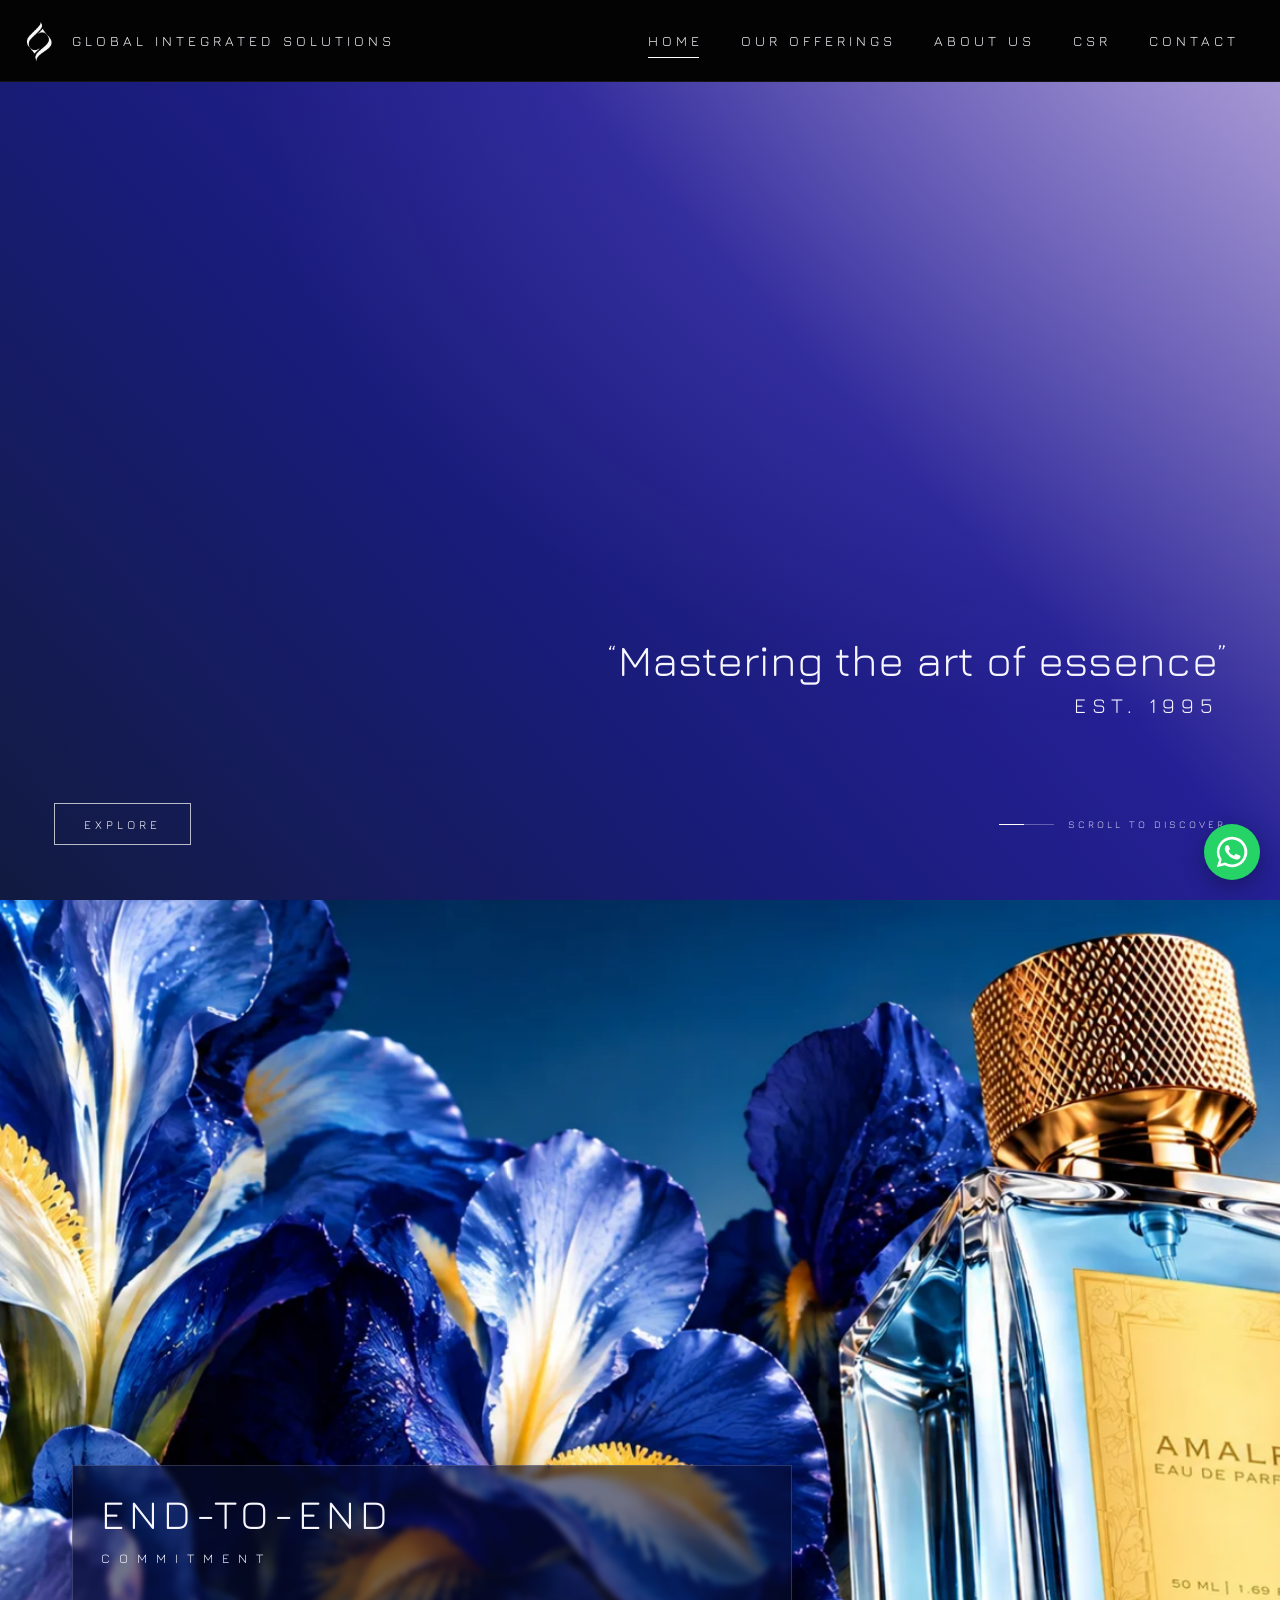
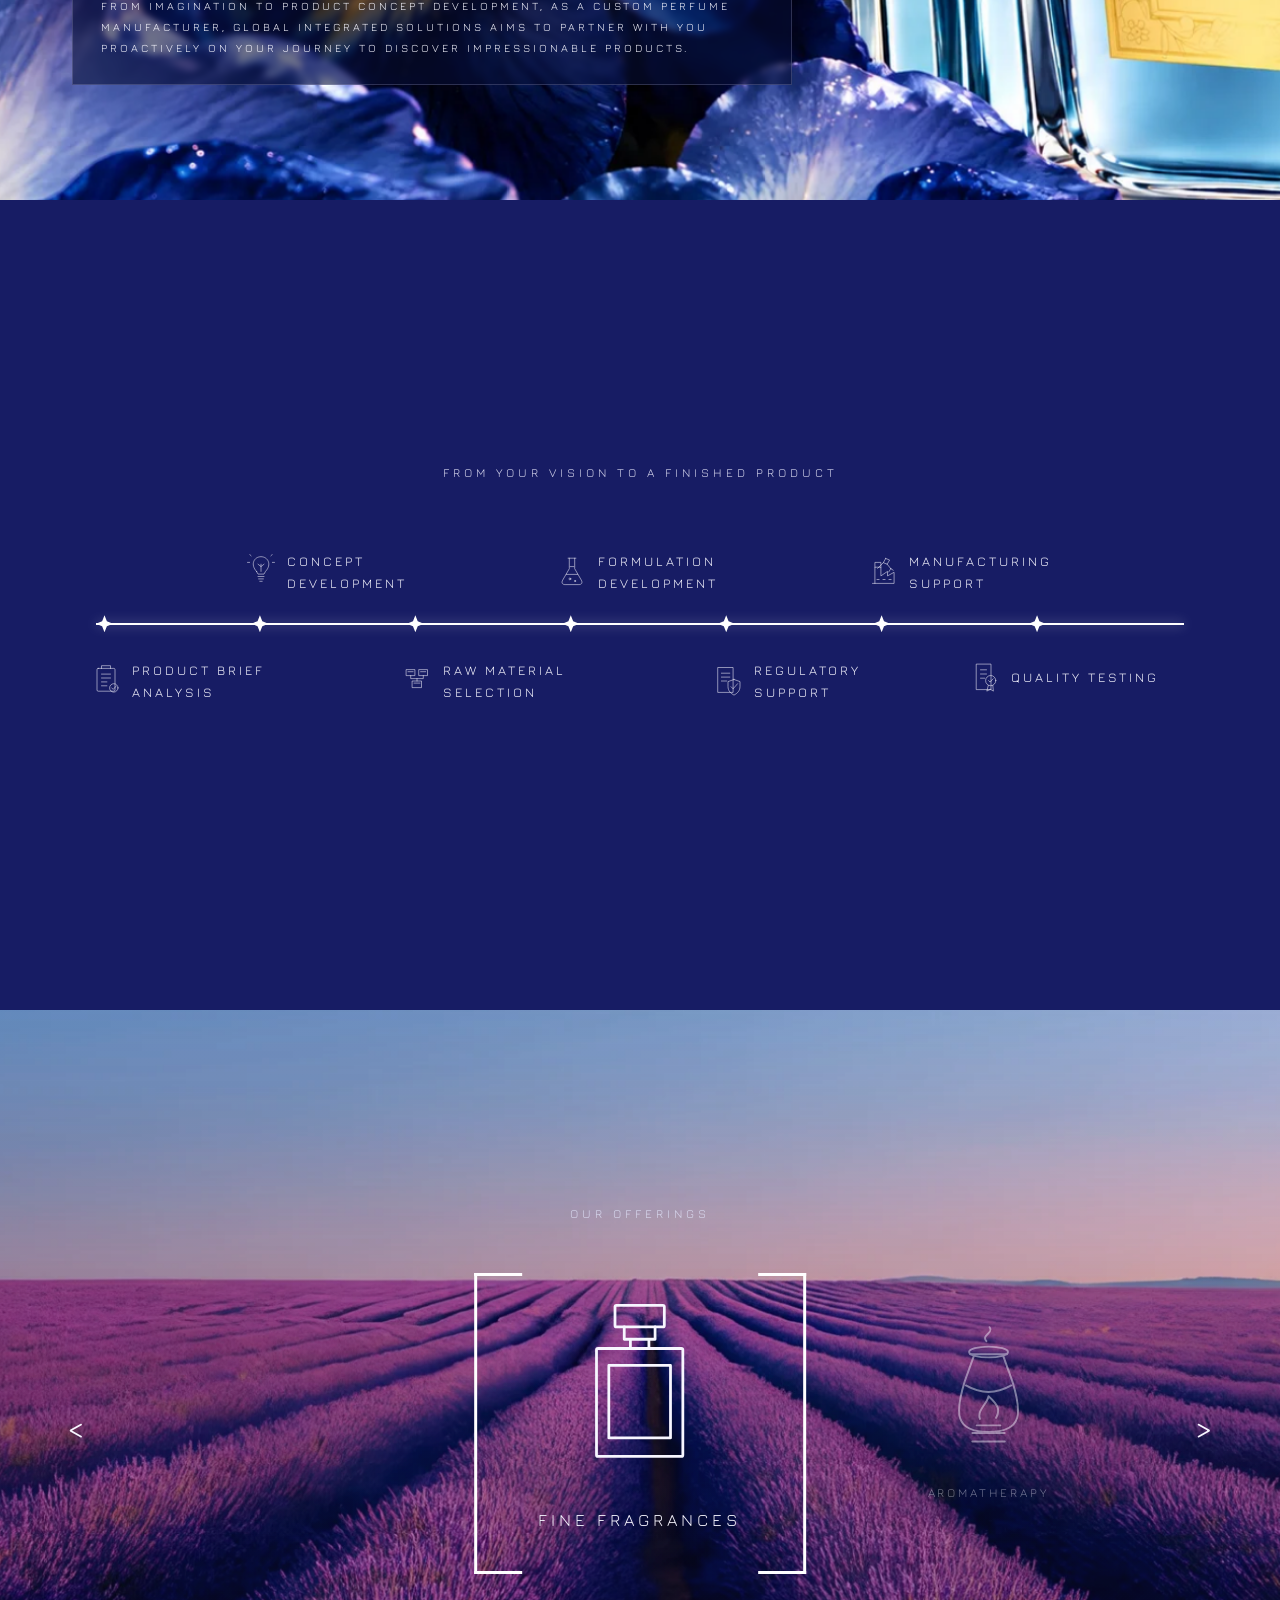
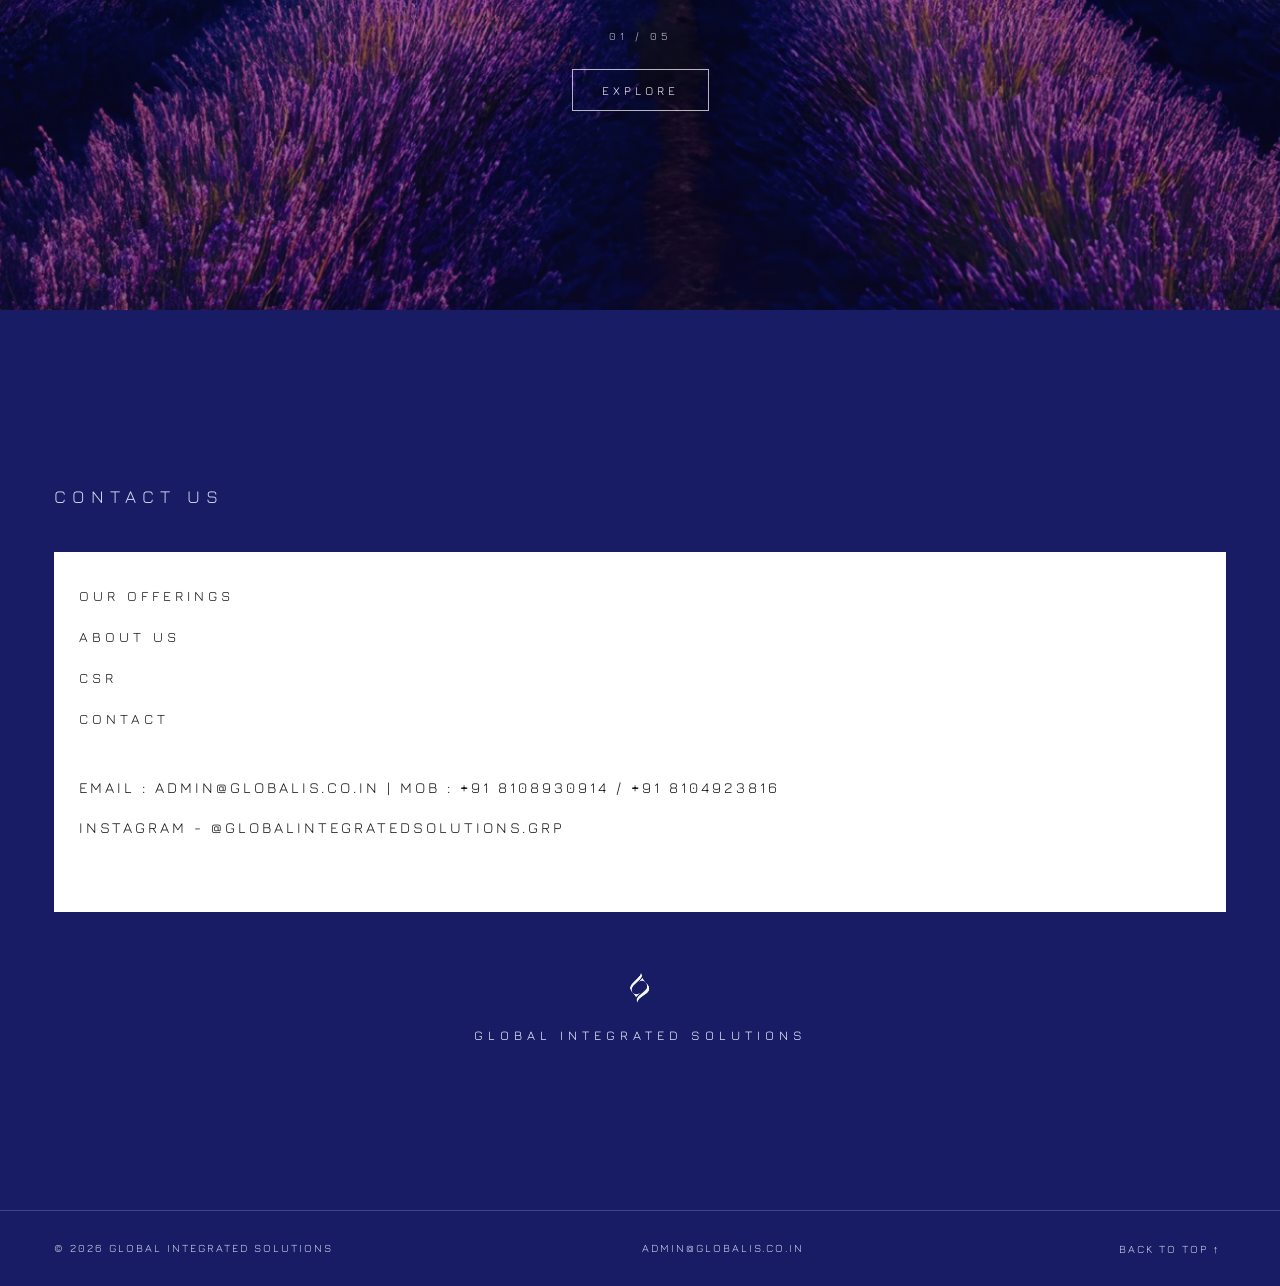
<file: index.html>
<!doctype html><html lang="en"><head><meta charset="utf-8"><meta name="viewport" content="width=device-width,initial-scale=1"><meta name="theme-color" content="#171c64"><title>Essence in Form | Global Integrated Solutions</title><meta name="description" content="Established in 1995. Fine fragrance compounds and end-to-end contract manufacturing for perfumes, deodorants, aerosols and home fragrance."><link rel="icon" type="image/svg+xml" href="/assets/logo.svg"><link rel="stylesheet" href="/style.css"><script src="/app.js" defer></script><style>.whatsapp-float{position:fixed;right:max(20px,env(safe-area-inset-right));bottom:calc(20px + env(safe-area-inset-bottom));z-index:90;display:grid;place-items:center;width:56px;height:56px;border-radius:50%;background:#25d366;color:#fff;box-shadow:0 6px 22px rgba(0,0,0,.3);transition:transform .2s,background .2s}.whatsapp-float svg{width:32px;height:32px;fill:currentColor}.whatsapp-float:hover{background:#1fba59;transform:translateY(-3px)}.whatsapp-float:focus-visible{outline:3px solid #fff;outline-offset:4px}@media(max-width:850px){.whatsapp-float{right:max(16px,env(safe-area-inset-right));bottom:calc(16px + env(safe-area-inset-bottom));width:52px;height:52px}}@media(prefers-reduced-motion:reduce){.whatsapp-float{transition:none}}</style></head><body><a class="skip-link" href="#main">Skip to content</a><div class="ambient" aria-hidden="true"></div><header class="site-header"><a class="brand" href="/" aria-label="Global Integrated Solutions — Home"><img src="/assets/logo.svg" alt="Global Integrated Solutions logo" width="39" height="58"><span>GLOBAL INTEGRATED SOLUTIONS</span></a><button class="menu-button" aria-label="Open navigation" aria-expanded="false" aria-controls="site-nav"><span></span><span></span></button><nav class="desktop-nav" id="site-nav" aria-label="Main navigation"><a href="/" aria-current="page">HOME</a><a href="/offerings/">OUR OFFERINGS</a><a href="/about-us/">ABOUT US</a><a href="/csr/">CSR</a><a href="/contact/">CONTACT</a></nav></header><main id="main"><section class="full-section hero"><div class="hero-copy"><h1><q>Mastering the art of essence</q></h1><p class="est">EST. 1995</p></div><div class="hero-bottom"><a class="outline-button" href="#commitment" >Explore</a><a class="scroll-hint" href="#commitment"><span class="scroll-line" aria-hidden="true"></span>SCROLL TO DISCOVER</a></div></section><section class="full-section commitment" id="commitment"><img class="scene-image" src="/assets/commitment.svg" alt="Blue iris flowers surrounding a perfume bottle" loading="lazy"><div class="commitment-copy reveal"><h2>END-TO-END<span>COMMITMENT</span></h2><p class="word-reveal">From imagination to product concept development, as a custom perfume manufacturer, Global Integrated Solutions aims to partner with you proactively on your journey to discover impressionable products.</p></div></section><section class="full-section process" aria-label="Our development process"><p class="eyebrow reveal">From your vision to a finished product</p><div class="process-track"><div class="process-progress" aria-hidden="true"></div><div class="process-step" style="--i:0"><div class="step-label"><svg viewBox="0 0 100 120" aria-hidden="true" fill="none" stroke="currentColor" stroke-width="1.8" stroke-linecap="round" stroke-linejoin="round"><rect x="20" y="18" width="60" height="76" rx="4"/><path d="M35 18v-9h30v9M35 37h30M35 50h30M35 63h18M35 76h18"/><circle cx="76" cy="83" r="14"/><path d="m69 83 5 5 9-10"/></svg><span>Product brief analysis</span></div></div><div class="process-step" style="--i:1"><div class="step-label"><svg viewBox="0 0 100 120" aria-hidden="true" fill="none" stroke="currentColor" stroke-width="1.8" stroke-linecap="round" stroke-linejoin="round"><path d="M35 58C13 35 27 9 50 9s37 26 15 49l-5 9H40l-5-9ZM40 75h20M42 83h16M46 91h8M50 58V34M40 34l10 8 10-8M12 28h-7M88 28h7M17 6l-5-5M83 6l5-5"/></svg><span>Concept development</span></div></div><div class="process-step" style="--i:2"><div class="step-label"><svg viewBox="0 0 100 120" aria-hidden="true" fill="none" stroke="currentColor" stroke-width="1.8" stroke-linecap="round" stroke-linejoin="round"><path d="M15 22h28v20H15zM57 22h28v20H57zM35 60h30v22H35zM29 42v10h42V42M50 52v8M20 29h17M62 29h17M40 67h20"/></svg><span>Raw material selection</span></div></div><div class="process-step" style="--i:3"><div class="step-label"><svg viewBox="0 0 100 120" aria-hidden="true" fill="none" stroke="currentColor" stroke-width="1.8" stroke-linecap="round" stroke-linejoin="round"><path d="M37 14h26M41 14v35l-22 38c-5 9-1 15 8 15h46c9 0 13-6 8-15L59 49V14M31 68h38M44 42h12"/><circle cx="43" cy="83" r="3"/><circle cx="60" cy="90" r="2"/></svg><span>Formulation development</span></div></div><div class="process-step" style="--i:4"><div class="step-label"><svg viewBox="0 0 100 120" aria-hidden="true" fill="none" stroke="currentColor" stroke-width="1.8" stroke-linecap="round" stroke-linejoin="round"><path d="M17 15h50v83H17zM28 34h28M28 47h28M28 60h18"/><path d="M70 55l20 7v16c0 15-9 23-20 29-11-6-20-14-20-29V62l20-7Z"/><path d="m60 79 7 7 15-17"/></svg><span>Regulatory support</span></div></div><div class="process-step" style="--i:5"><div class="step-label"><svg viewBox="0 0 100 120" aria-hidden="true" fill="none" stroke="currentColor" stroke-width="1.8" stroke-linecap="round" stroke-linejoin="round"><path d="M15 98h72V61L65 73V58L43 73V44H23v54M23 44V28h20v16M30 85h7M50 85h7M70 85h7M59 15l13 5-8 14-13-5 8-14ZM51 29 32 48M64 34l12 15M76 49l-7 11M76 49l8 5"/></svg><span>Manufacturing support</span></div></div><div class="process-step" style="--i:6"><div class="step-label"><svg viewBox="0 0 100 120" aria-hidden="true" fill="none" stroke="currentColor" stroke-width="1.8" stroke-linecap="round" stroke-linejoin="round"><path d="M22 17h48v85H22zM35 36h20M35 50h20M35 64h14"/><circle cx="69" cy="72" r="17"/><path d="m62 72 5 5 10-11M61 88l-5 19 12-6 10 6-2-19"/></svg><span>Quality testing</span></div></div></div></section><section class="full-section home-offerings" id="offerings"><img class="scene-image" src="/assets/lavender.svg" alt="Lavender fields beneath a soft evening sky" loading="lazy"><p class="eyebrow reveal">Our offerings</p><div class="offering-carousel reveal" role="region" aria-roledescription="carousel" aria-label="Fragrance applications"><button class="carousel-arrow" data-direction="prev" aria-label="Previous offering" type="button">&lt;</button><div class="carousel-window"><div class="carousel-track"><div class="category-card" data-category="fine-fragrances" data-name="Fine Fragrances" role="group" aria-label="Fine Fragrances"><div class="category-icon"><svg viewBox="0 0 100 120" aria-hidden="true" fill="none" stroke="currentColor" stroke-width="1.8" stroke-linecap="round" stroke-linejoin="round"><rect x="34" y="8" width="32" height="14" rx="1"/><path d="M40 22v8h20v-8M44 30v6h12v-6"/><rect x="22" y="36" width="56" height="70" rx="1"/><path d="M30 47h40v47H30z"/></svg></div><h3>Fine Fragrances</h3></div><div class="category-card" data-category="aromatherapy" data-name="Aromatherapy" role="group" aria-label="Aromatherapy"><div class="category-icon"><svg viewBox="0 0 100 120" aria-hidden="true" fill="none" stroke="currentColor" stroke-width="1.8" stroke-linecap="round" stroke-linejoin="round"><path d="M33 19h34M37 19l-9 25c-9 29-10 47 22 47s31-18 22-47l-9-25M29 48c14 8 28 8 42 0M35 92h30M35 100h30"/><ellipse cx="50" cy="17" rx="18" ry="5"/><path d="M42 79c-3-8 7-14 8-21 9 8 11 13 7 20M39 85h22M48 7c-5-6 7-7 3-13"/></svg></div><h3>Aromatherapy</h3></div><div class="category-card" data-category="air-care" data-name="Air Care" role="group" aria-label="Air Care"><div class="category-icon"><svg viewBox="0 0 100 120" aria-hidden="true" fill="none" stroke="currentColor" stroke-width="1.8" stroke-linecap="round" stroke-linejoin="round"><rect x="39" y="39" width="36" height="69" rx="3"/><path d="M43 39v-9h24v9M50 30v-10h18v10M68 23h9v6h-9M47 55h20v33H47zM19 17h22M13 25h28M20 33h21M29 14v6M26 22v6M28 30v6"/></svg></div><h3>Air Care</h3></div><div class="category-card" data-category="incense" data-name="Incense" role="group" aria-label="Incense"><div class="category-icon"><svg viewBox="0 0 100 120" aria-hidden="true" fill="none" stroke="currentColor" stroke-width="1.8" stroke-linecap="round" stroke-linejoin="round"><path d="M24 77h52c0 19-10 28-26 28S24 96 24 77ZM24 83h52M35 104l-4 7M65 104l4 7M34 76V35M43 76V25M52 76V32M61 76V20M68 76V30M34 27c-5-8 5-10 0-19M43 17c-5-8 5-10 0-18M61 12c-5-8 5-10 0-18"/></svg></div><h3>Incense</h3></div><div class="category-card" data-category="home-personal-care" data-name="Home &amp; Personal Care" role="group" aria-label="Home & Personal Care"><div class="category-icon"><svg viewBox="0 0 100 120" aria-hidden="true" fill="none" stroke="currentColor" stroke-width="1.8" stroke-linecap="round" stroke-linejoin="round"><path d="M17 34h30l-3 72H21l-4-72ZM20 44h25M24 85h18M57 42h21v12M64 42v-9h20v6M62 54h19v53H57V62a8 8 0 0 1 5-8ZM57 70h24M86 78h9v29H83V84a6 6 0 0 1 3-6ZM86 78v-8h8v8"/></svg></div><h3>Home & Personal Care</h3></div></div></div><button class="carousel-arrow" data-direction="next" aria-label="Next offering" type="button">&gt;</button></div><p class="carousel-pagination" aria-live="polite">01 / 05</p><a class="outline-button" href="/offerings/?category=fine-fragrances" id="category-explore">Explore</a></section><section class="full-section footer-section" id="contact"><h2 class="eyebrow reveal">Contact us</h2><div class="footer-card reveal"><nav aria-label="Footer navigation"><a href="/offerings/">Our Offerings</a><a href="/about-us/">About Us</a><a href="/csr/">CSR</a><a href="/contact/">Contact</a></nav><div class="contact-strip"><p><a class="contact-link" href="mailto:admin@globalis.co.in">Email : admin@globalis.co.in</a><span class="separator"> | </span><a class="contact-link" href="tel:+918108930914">Mob : +91 8108930914</a><span class="separator"> / </span><a class="contact-link" href="tel:+918104923816">+91 8104923816</a></p><p><a href="https://www.instagram.com/globalintegratedsolutions.grp/" target="_blank" rel="noopener noreferrer">Instagram - @globalintegratedsolutions.grp</a></p></div></div><img class="footer-mark reveal" src="/assets/logo.svg" alt="" loading="lazy"><p class="footer-brand reveal">Global Integrated Solutions</p></section></main><footer class="footer-bottom"><span>&copy; 2026 GLOBAL INTEGRATED SOLUTIONS</span><a href="mailto:admin@globalis.co.in">ADMIN@GLOBALIS.CO.IN</a><button class="back-top" type="button">BACK TO TOP &uarr;</button></footer><a class="whatsapp-float" href="https://wa.me/918108930914" target="_blank" rel="noopener noreferrer" aria-label="Chat with Global Integrated Solutions on WhatsApp" title="Chat on WhatsApp"><svg viewBox="0 0 32 32" aria-hidden="true"><path d="M16 .8A15.1 15.1 0 0 0 3.1 23.7L.8 31.2l7.8-2A15.2 15.2 0 1 0 16 .8Zm0 27.7a12.5 12.5 0 0 1-6.4-1.7l-.5-.3-4.6 1.2 1.2-4.4-.3-.5A12.5 12.5 0 1 1 16 28.5Zm6.9-9.4c-.4-.2-2.2-1.1-2.6-1.2-.3-.1-.6-.2-.8.2l-1.2 1.4c-.2.3-.4.3-.8.1-1.1-.5-2.1-1.1-2.9-1.8-.8-.8-1.4-1.6-1.8-2.6-.2-.3 0-.5.1-.7l.6-.7.4-.6c.1-.2 0-.4 0-.6l-1.2-2.8c-.3-.7-.6-.6-.8-.6h-.7c-.3 0-.7.1-1 .4-.9.9-1.4 2-1.4 3.2 0 1.9 1.4 3.7 1.6 4 .2.3 2.7 4.1 6.5 5.7.9.4 1.6.6 2.2.8 1 .3 1.9.2 2.6.2.8-.2 2.2-1 2.5-1.8.3-.9.3-1.6.2-1.8-.1-.2-.4-.3-.7-.5Z"/></svg></a></body></html>
</file>
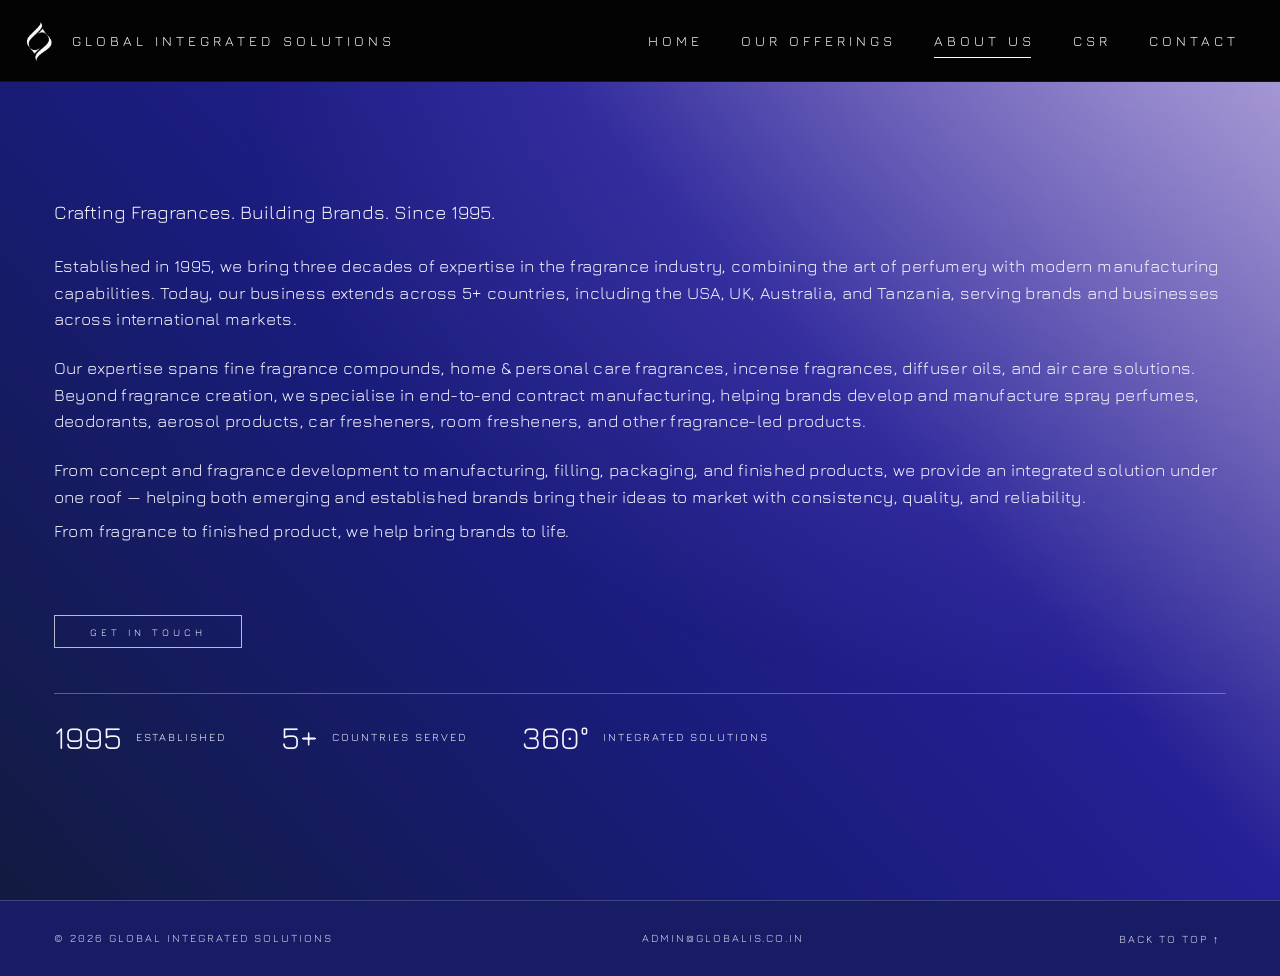
<file: about-us/index.html>
<!doctype html><html lang="en"><head><meta charset="utf-8"><meta name="viewport" content="width=device-width,initial-scale=1"><meta name="theme-color" content="#171c64"><title>About Us | Global Integrated Solutions</title><meta name="description" content="Crafting fragrances and building brands since 1995. Discover our integrated fragrance development and contract manufacturing capabilities."><link rel="icon" type="image/svg+xml" href="/assets/logo.svg"><link rel="stylesheet" href="/style.css"><script src="/app.js" defer></script></head><body><a class="skip-link" href="#main">Skip to content</a><div class="ambient" aria-hidden="true"></div><header class="site-header"><a class="brand" href="/" aria-label="Global Integrated Solutions — Home"><img src="/assets/logo.svg" alt="Global Integrated Solutions logo" width="39" height="58"><span>GLOBAL INTEGRATED SOLUTIONS</span></a><button class="menu-button" aria-label="Open navigation" aria-expanded="false" aria-controls="site-nav"><span></span><span></span></button><nav class="desktop-nav" id="site-nav" aria-label="Main navigation"><a href="/">HOME</a><a href="/offerings/">OUR OFFERINGS</a><a href="/about-us/" aria-current="page">ABOUT US</a><a href="/csr/">CSR</a><a href="/contact/">CONTACT</a></nav></header><main id="main"><section class="editorial-page"><div class="reveal"><h1>Crafting Fragrances. Building Brands. Since 1995.</h1><p>Established in 1995, we bring three decades of expertise in the fragrance industry, combining the art of perfumery with modern manufacturing capabilities. Today, our business extends across 5+ countries, including the USA, UK, Australia, and Tanzania, serving brands and businesses across international markets.</p><p>Our expertise spans fine fragrance compounds, home &amp; personal care fragrances, incense fragrances, diffuser oils, and air care solutions. Beyond fragrance creation, we specialise in end-to-end contract manufacturing, helping brands develop and manufacture spray perfumes, deodorants, aerosol products, car fresheners, room fresheners, and other fragrance-led products.</p><p>From concept and fragrance development to manufacturing, filling, packaging, and finished products, we provide an integrated solution under one roof &mdash; helping both emerging and established brands bring their ideas to market with consistency, quality, and reliability.</p><p class="closing-line">From fragrance to finished product, we help bring brands to life.</p><a class="outline-button" href="/contact/" >Get in touch</a></div><div class="about-stat-row reveal"><div><strong>1995</strong><span>Established</span></div><div><strong>5+</strong><span>Countries served</span></div><div><strong>360&deg;</strong><span>Integrated solutions</span></div></div></section></main><footer class="footer-bottom"><span>&copy; 2026 GLOBAL INTEGRATED SOLUTIONS</span><a href="mailto:admin@globalis.co.in">ADMIN@GLOBALIS.CO.IN</a><button class="back-top" type="button">BACK TO TOP &uarr;</button></footer></body></html>
</file>
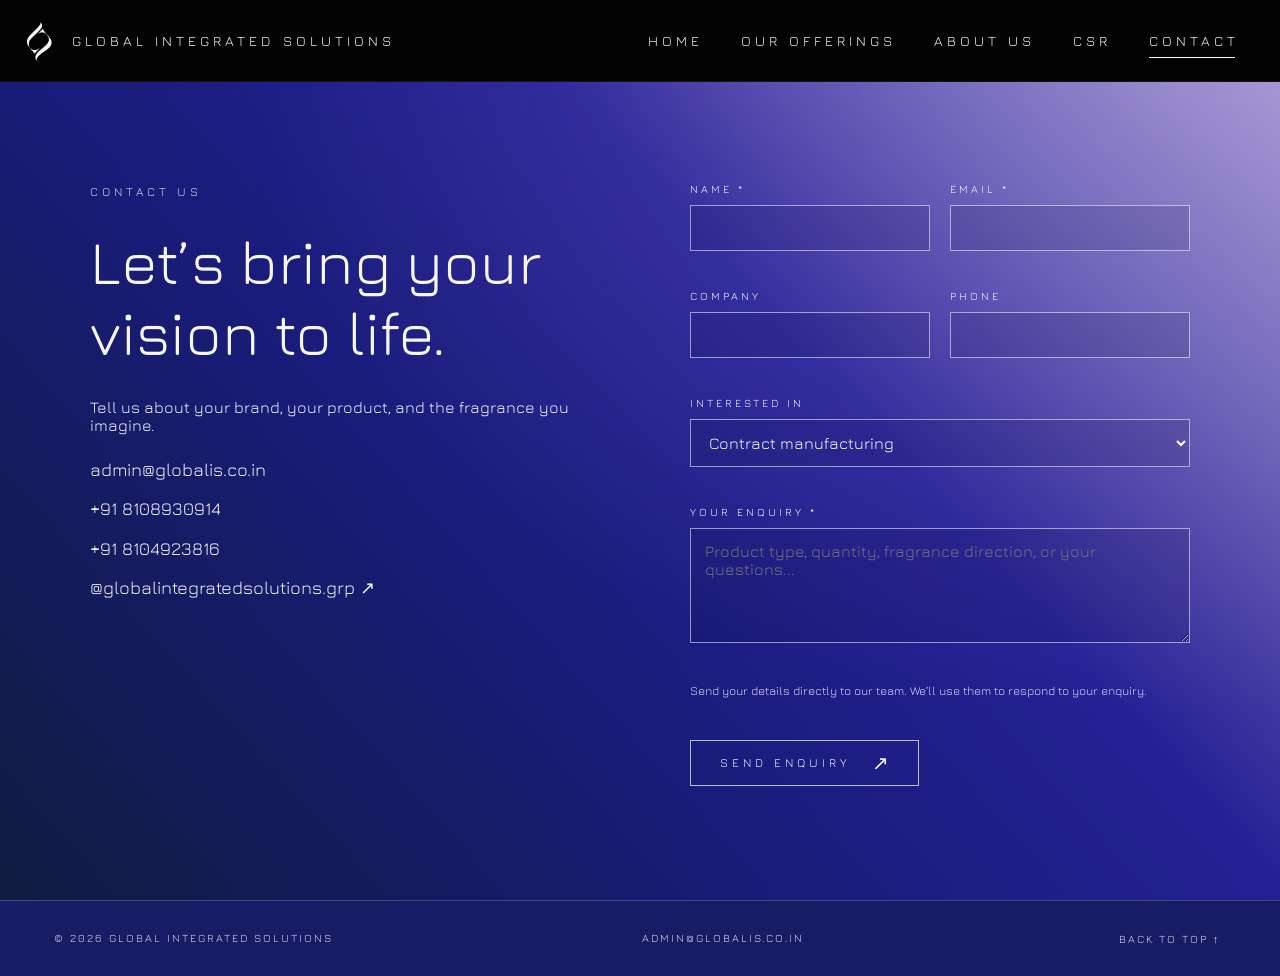
<file: contact/index.html>
<!doctype html><html lang="en"><head><meta charset="utf-8"><meta name="viewport" content="width=device-width,initial-scale=1"><meta name="theme-color" content="#171c64"><title>Contact | Global Integrated Solutions</title><meta name="description" content="Contact Global Integrated Solutions for fragrance development and contract manufacturing. Email admin@globalis.co.in or call +91 8108930914 / +91 8104923816."><link rel="icon" type="image/svg+xml" href="/assets/logo.svg"><link rel="stylesheet" href="/style.css"><script src="/app.js" defer></script></head><body><a class="skip-link" href="#main">Skip to content</a><div class="ambient" aria-hidden="true"></div><header class="site-header"><a class="brand" href="/" aria-label="Global Integrated Solutions — Home"><img src="/assets/logo.svg" alt="Global Integrated Solutions logo" width="39" height="58"><span>GLOBAL INTEGRATED SOLUTIONS</span></a><button class="menu-button" aria-label="Open navigation" aria-expanded="false" aria-controls="site-nav"><span></span><span></span></button><nav class="desktop-nav" id="site-nav" aria-label="Main navigation"><a href="/">HOME</a><a href="/offerings/">OUR OFFERINGS</a><a href="/about-us/">ABOUT US</a><a href="/csr/">CSR</a><a href="/contact/" aria-current="page">CONTACT</a></nav></header><main id="main"><section class="contact-page"><div class="reveal"><p class="eyebrow">Contact us</p><h1>Let&rsquo;s bring your<br>vision to life.</h1><p>Tell us about your brand, your product, and the fragrance you imagine.</p><div class="contact-details"><a href="mailto:admin@globalis.co.in">admin@globalis.co.in</a><a href="tel:+918108930914">+91 8108930914</a><a href="tel:+918104923816">+91 8104923816</a><a href="https://www.instagram.com/globalintegratedsolutions.grp/" target="_blank" rel="noopener noreferrer">@globalintegratedsolutions.grp &nearr;</a></div></div><form class="contact-form reveal" aria-label="Business enquiry" action="https://formsubmit.co/admin@globalis.co.in" method="POST"><input type="hidden" name="_subject" value="New website enquiry | Global Integrated Solutions"><input type="hidden" name="_template" value="table"><input type="hidden" name="_captcha" value="false"><input type="text" name="_honey" tabindex="-1" autocomplete="off" aria-hidden="true" style="display:none"><div class="field"><label for="name">Name *</label><input id="name" name="name" autocomplete="name" required maxlength="120"></div><div class="field"><label for="email">Email *</label><input id="email" name="email" type="email" autocomplete="email" required maxlength="180"></div><div class="field"><label for="company">Company</label><input id="company" name="company" autocomplete="organization" maxlength="160"></div><div class="field"><label for="phone">Phone</label><input id="phone" name="phone" type="tel" autocomplete="tel" maxlength="30"></div><div class="field full"><label for="service">Interested in</label><select id="service" name="service"><option value="Contract manufacturing">Contract manufacturing</option><option value="Fine Fragrances" data-category="fine-fragrances">Fine Fragrances</option><option value="Aromatherapy" data-category="aromatherapy">Aromatherapy</option><option value="Air Care" data-category="air-care">Air Care</option><option value="Incense" data-category="incense">Incense</option><option value="Home & Personal Care" data-category="home-personal-care">Home & Personal Care</option></select></div><div class="field full"><label for="message">Your enquiry *</label><textarea id="message" name="message" required maxlength="3500" placeholder="Product type, quantity, fragrance direction, or your questions..."></textarea></div><p class="form-note">Send your details directly to our team. We’ll use them to respond to your enquiry.</p><button class="outline-button" type="submit">Send enquiry <span class="arrow">&nearr;</span></button><p class="form-result" role="status"></p></form></section></main><footer class="footer-bottom"><span>&copy; 2026 GLOBAL INTEGRATED SOLUTIONS</span><a href="mailto:admin@globalis.co.in">ADMIN@GLOBALIS.CO.IN</a><button class="back-top" type="button">BACK TO TOP &uarr;</button></footer></body></html>
</file>
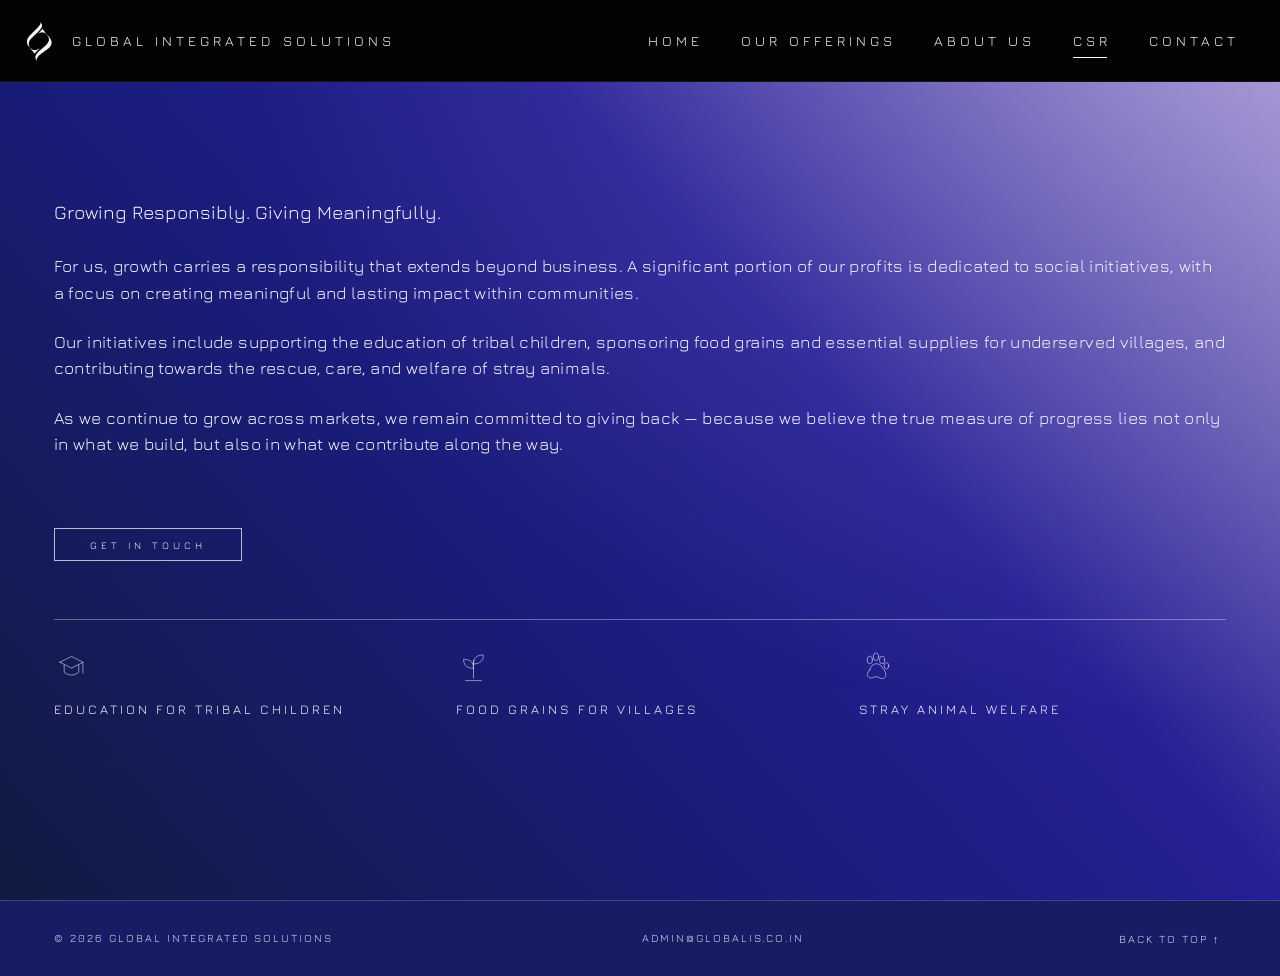
<file: csr/index.html>
<!doctype html><html lang="en"><head><meta charset="utf-8"><meta name="viewport" content="width=device-width,initial-scale=1"><meta name="theme-color" content="#171c64"><title>CSR | Global Integrated Solutions</title><meta name="description" content="Supporting tribal education, village food supplies and stray animal welfare through meaningful social initiatives."><link rel="icon" type="image/svg+xml" href="/assets/logo.svg"><link rel="stylesheet" href="/style.css"><script src="/app.js" defer></script></head><body><a class="skip-link" href="#main">Skip to content</a><div class="ambient" aria-hidden="true"></div><header class="site-header"><a class="brand" href="/" aria-label="Global Integrated Solutions — Home"><img src="/assets/logo.svg" alt="Global Integrated Solutions logo" width="39" height="58"><span>GLOBAL INTEGRATED SOLUTIONS</span></a><button class="menu-button" aria-label="Open navigation" aria-expanded="false" aria-controls="site-nav"><span></span><span></span></button><nav class="desktop-nav" id="site-nav" aria-label="Main navigation"><a href="/">HOME</a><a href="/offerings/">OUR OFFERINGS</a><a href="/about-us/">ABOUT US</a><a href="/csr/" aria-current="page">CSR</a><a href="/contact/">CONTACT</a></nav></header><main id="main"><section class="editorial-page"><div class="reveal"><h1>Growing Responsibly. Giving Meaningfully.</h1><p>For us, growth carries a responsibility that extends beyond business. A significant portion of our profits is dedicated to social initiatives, with a focus on creating meaningful and lasting impact within communities.</p><p>Our initiatives include supporting the education of tribal children, sponsoring food grains and essential supplies for underserved villages, and contributing towards the rescue, care, and welfare of stray animals.</p><p>As we continue to grow across markets, we remain committed to giving back &mdash; because we believe the true measure of progress lies not only in what we build, but also in what we contribute along the way.</p><a class="outline-button" href="/contact/" >Get in touch</a></div><div class="impact-grid"><div class="impact-item reveal" style="--delay:0.0s"><svg viewBox="0 0 100 120" aria-hidden="true" fill="none" stroke="currentColor" stroke-width="1.8" stroke-linecap="round" stroke-linejoin="round"><path d="m10 42 40-20 40 20-40 20-40-20ZM25 52v24c15 13 35 13 50 0V52M89 44v35"/></svg><h2>Education for tribal children</h2></div><div class="impact-item reveal" style="--delay:0.12s"><svg viewBox="0 0 100 120" aria-hidden="true" fill="none" stroke="currentColor" stroke-width="1.8" stroke-linecap="round" stroke-linejoin="round"><path d="M50 96V35M50 63c-25 0-34-14-34-31 22 0 34 9 34 31ZM50 48c25 0 34-14 34-31-22 0-34 9-34 31ZM23 105h54"/></svg><h2>Food grains for villages</h2></div><div class="impact-item reveal" style="--delay:0.24s"><svg viewBox="0 0 100 120" aria-hidden="true" fill="none" stroke="currentColor" stroke-width="1.8" stroke-linecap="round" stroke-linejoin="round"><ellipse cx="27" cy="34" rx="9" ry="13"/><ellipse cx="48" cy="23" rx="9" ry="13"/><ellipse cx="69" cy="34" rx="9" ry="13"/><ellipse cx="84" cy="54" rx="8" ry="11"/><path d="M27 68c5-24 32-30 45-5 20 23 6 43-13 32-15-9-22 4-33 0-12-5-8-17 1-27Z"/></svg><h2>Stray animal welfare</h2></div></div></section></main><footer class="footer-bottom"><span>&copy; 2026 GLOBAL INTEGRATED SOLUTIONS</span><a href="mailto:admin@globalis.co.in">ADMIN@GLOBALIS.CO.IN</a><button class="back-top" type="button">BACK TO TOP &uarr;</button></footer></body></html>
</file>
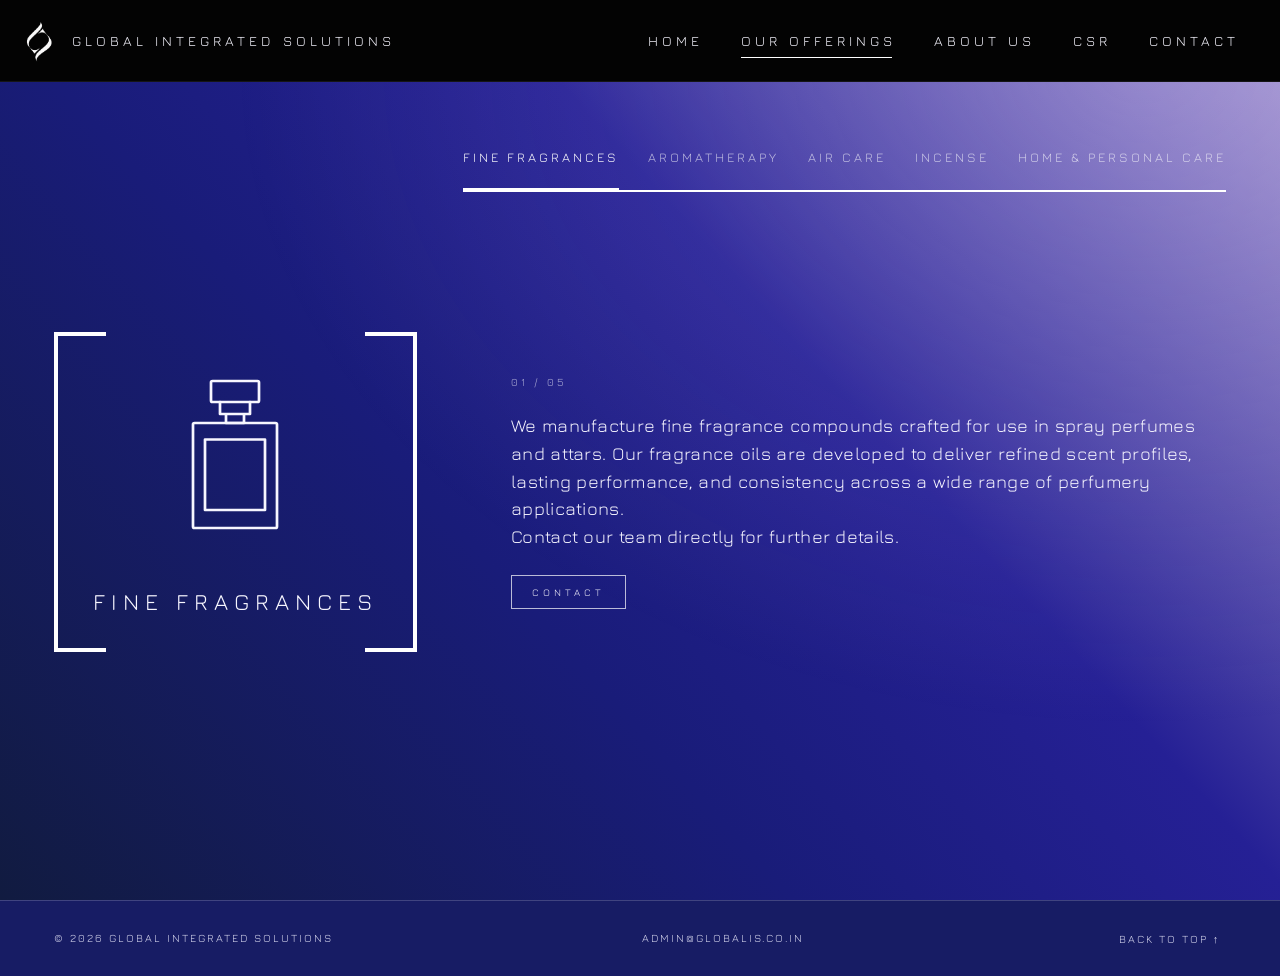
<file: offerings/index.html>
<!doctype html><html lang="en"><head><meta charset="utf-8"><meta name="viewport" content="width=device-width,initial-scale=1"><meta name="theme-color" content="#171c64"><title>Our Offerings | Global Integrated Solutions</title><meta name="description" content="Fragrance compounds for fine perfumery, aromatherapy, air care, incense, home and personal care."><link rel="icon" type="image/svg+xml" href="/assets/logo.svg"><link rel="stylesheet" href="/style.css"><script src="/app.js" defer></script></head><body><a class="skip-link" href="#main">Skip to content</a><div class="ambient" aria-hidden="true"></div><header class="site-header"><a class="brand" href="/" aria-label="Global Integrated Solutions — Home"><img src="/assets/logo.svg" alt="Global Integrated Solutions logo" width="39" height="58"><span>GLOBAL INTEGRATED SOLUTIONS</span></a><button class="menu-button" aria-label="Open navigation" aria-expanded="false" aria-controls="site-nav"><span></span><span></span></button><nav class="desktop-nav" id="site-nav" aria-label="Main navigation"><a href="/">HOME</a><a href="/offerings/" aria-current="page">OUR OFFERINGS</a><a href="/about-us/">ABOUT US</a><a href="/csr/">CSR</a><a href="/contact/">CONTACT</a></nav></header><main id="main"><section class="offerings-page"><div class="category-tabs" role="tablist" aria-label="Our offerings"><button class="category-tab" id="tab-fine-fragrances" role="tab" aria-controls="panel-fine-fragrances" aria-selected="true" tabindex="0" data-category="fine-fragrances">FINE FRAGRANCES</button><button class="category-tab" id="tab-aromatherapy" role="tab" aria-controls="panel-aromatherapy" aria-selected="false" tabindex="-1" data-category="aromatherapy">AROMATHERAPY</button><button class="category-tab" id="tab-air-care" role="tab" aria-controls="panel-air-care" aria-selected="false" tabindex="-1" data-category="air-care">AIR CARE</button><button class="category-tab" id="tab-incense" role="tab" aria-controls="panel-incense" aria-selected="false" tabindex="-1" data-category="incense">INCENSE</button><button class="category-tab" id="tab-home-personal-care" role="tab" aria-controls="panel-home-personal-care" aria-selected="false" tabindex="-1" data-category="home-personal-care">HOME & PERSONAL CARE</button></div><article class="offering-panel" id="panel-fine-fragrances" role="tabpanel" aria-labelledby="tab-fine-fragrances" tabindex="0"><div class="offering-visual bracket"><div class="category-icon"><svg viewBox="0 0 100 120" aria-hidden="true" fill="none" stroke="currentColor" stroke-width="1.8" stroke-linecap="round" stroke-linejoin="round"><rect x="34" y="8" width="32" height="14" rx="1"/><path d="M40 22v8h20v-8M44 30v6h12v-6"/><rect x="22" y="36" width="56" height="70" rx="1"/><path d="M30 47h40v47H30z"/></svg></div><h1>Fine Fragrances</h1></div><div class="offering-content"><div class="offering-number">01 / 05</div><p>We manufacture fine fragrance compounds crafted for use in spray perfumes and attars. Our fragrance oils are developed to deliver refined scent profiles, lasting performance, and consistency across a wide range of perfumery applications.<br>Contact our team directly for further details.</p><a class="outline-button" href="/contact/?service=fine-fragrances" >Contact</a></div></article><article class="offering-panel" id="panel-aromatherapy" role="tabpanel" aria-labelledby="tab-aromatherapy" tabindex="0" hidden><div class="offering-visual bracket"><div class="category-icon"><svg viewBox="0 0 100 120" aria-hidden="true" fill="none" stroke="currentColor" stroke-width="1.8" stroke-linecap="round" stroke-linejoin="round"><path d="M33 19h34M37 19l-9 25c-9 29-10 47 22 47s31-18 22-47l-9-25M29 48c14 8 28 8 42 0M35 92h30M35 100h30"/><ellipse cx="50" cy="17" rx="18" ry="5"/><path d="M42 79c-3-8 7-14 8-21 9 8 11 13 7 20M39 85h22M48 7c-5-6 7-7 3-13"/></svg></div><h1>Aromatherapy</h1></div><div class="offering-content"><div class="offering-number">02 / 05</div><p>We manufacture premium diffuser oils designed for aromatherapy and ambient fragrance applications. Our carefully developed fragrance blends help create calming, refreshing, and inviting environments, suitable for homes, wellness spaces, spas, and hospitality settings.<br>Contact our team directly for further details.</p><a class="outline-button" href="/contact/?service=aromatherapy" >Contact</a></div></article><article class="offering-panel" id="panel-air-care" role="tabpanel" aria-labelledby="tab-air-care" tabindex="0" hidden><div class="offering-visual bracket"><div class="category-icon"><svg viewBox="0 0 100 120" aria-hidden="true" fill="none" stroke="currentColor" stroke-width="1.8" stroke-linecap="round" stroke-linejoin="round"><rect x="39" y="39" width="36" height="69" rx="3"/><path d="M43 39v-9h24v9M50 30v-10h18v10M68 23h9v6h-9M47 55h20v33H47zM19 17h22M13 25h28M20 33h21M29 14v6M26 22v6M28 30v6"/></svg></div><h1>Air Care</h1></div><div class="offering-content"><div class="offering-number">03 / 05</div><p>We manufacture fragrance compounds for air care applications, including deodorants, air fresheners, and aerosol-based products. Our fragrances are developed to deliver effective diffusion, lasting freshness, and consistent performance across a variety of air care formats.<br>Contact our team directly for further details.</p><a class="outline-button" href="/contact/?service=air-care" >Contact</a></div></article><article class="offering-panel" id="panel-incense" role="tabpanel" aria-labelledby="tab-incense" tabindex="0" hidden><div class="offering-visual bracket"><div class="category-icon"><svg viewBox="0 0 100 120" aria-hidden="true" fill="none" stroke="currentColor" stroke-width="1.8" stroke-linecap="round" stroke-linejoin="round"><path d="M24 77h52c0 19-10 28-26 28S24 96 24 77ZM24 83h52M35 104l-4 7M65 104l4 7M34 76V35M43 76V25M52 76V32M61 76V20M68 76V30M34 27c-5-8 5-10 0-19M43 17c-5-8 5-10 0-18M61 12c-5-8 5-10 0-18"/></svg></div><h1>Incense</h1></div><div class="offering-content"><div class="offering-number">04 / 05</div><p>We manufacture fragrance compounds for incense-based products, including agarbatti, dhoop sticks, dhoop cones, and other traditional incense formats. Our fragrances are developed for rich aroma, excellent diffusion, and lasting performance, creating distinctive and memorable fragrance experiences.<br>Contact our team directly for further details.</p><a class="outline-button" href="/contact/?service=incense" >Contact</a></div></article><article class="offering-panel" id="panel-home-personal-care" role="tabpanel" aria-labelledby="tab-home-personal-care" tabindex="0" hidden><div class="offering-visual bracket"><div class="category-icon"><svg viewBox="0 0 100 120" aria-hidden="true" fill="none" stroke="currentColor" stroke-width="1.8" stroke-linecap="round" stroke-linejoin="round"><path d="M17 34h30l-3 72H21l-4-72ZM20 44h25M24 85h18M57 42h21v12M64 42v-9h20v6M62 54h19v53H57V62a8 8 0 0 1 5-8ZM57 70h24M86 78h9v29H83V84a6 6 0 0 1 3-6ZM86 78v-8h8v8"/></svg></div><h1>Home & Personal Care</h1></div><div class="offering-content"><div class="offering-number">05 / 05</div><p>We manufacture fragrance compounds for home and personal care products, including hand washes, shampoos, bath soaps, cosmetics, detergents, dishwashing products, phenyls, and other cleaning applications. Our fragrances are developed for lasting freshness, product compatibility, and consistent performance across diverse formulations.<br>Contact our team directly for further details.</p><a class="outline-button" href="/contact/?service=home-personal-care" >Contact</a></div></article></section></main><footer class="footer-bottom"><span>&copy; 2026 GLOBAL INTEGRATED SOLUTIONS</span><a href="mailto:admin@globalis.co.in">ADMIN@GLOBALIS.CO.IN</a><button class="back-top" type="button">BACK TO TOP &uarr;</button></footer></body></html>
</file>
<file: style.css>
@font-face{font-family:Jura;font-weight:400;font-style:normal;font-display:swap;src:url([data-uri]) format("truetype")}
:root{--ink:#111941;--white:#f7f6ff;--muted:#d9d9ef;--line:rgba(255,255,255,.45);--header:82px;--ease:cubic-bezier(.22,1,.36,1)}
*{box-sizing:border-box}html{scroll-behavior:smooth;scroll-padding-top:110px}body{margin:0;color:var(--white);font-family:Jura,Arial,sans-serif;font-weight:400;background:#171c64;overflow-x:hidden}button,input,textarea,select{font:inherit}button,a{-webkit-tap-highlight-color:transparent}a{color:inherit;text-decoration:none}button{color:inherit}button,a,input,textarea,select{outline-offset:6px}a:focus-visible,button:focus-visible{outline:2px solid white}::selection{background:#c0b1f8;color:#111941}
.ambient{position:fixed;inset:0;z-index:-2;background:linear-gradient(48deg,#111b40 0%,#191c79 38%,#252095 62%,#a99ad0 100%)}.ambient:after{content:"";position:absolute;inset:-20%;background:radial-gradient(ellipse at 78% 20%,rgba(208,192,255,.2),transparent 46%);animation:drift 18s ease-in-out infinite alternate;transform:translate3d(0,0,0)}@keyframes drift{to{transform:translate3d(-7%,9%,0) scale(1.08)}}
.site-header{position:fixed;inset:0 0 auto;height:var(--header);z-index:50;background:#030303;display:flex;align-items:center;justify-content:space-between;padding:11px 3.2% 11px 1.6%;border-bottom:1px solid rgba(255,255,255,.07)}.brand{display:flex;align-items:center;gap:13px;flex-shrink:0}.brand img{width:39px;height:58px;object-fit:contain}.brand span{font-size:14px;letter-spacing:4px;line-height:1.5}.desktop-nav{display:flex;gap:38px;align-items:center}.desktop-nav a{font-size:14px;letter-spacing:4px;position:relative;padding:15px 0}.desktop-nav a:after{content:"";position:absolute;left:0;right:4px;bottom:6px;height:1px;background:white;transform:scaleX(0);transform-origin:left;transition:transform .4s var(--ease)}.desktop-nav a:hover:after,.desktop-nav a[aria-current=page]:after{transform:scaleX(1)}.menu-button{display:none;border:0;background:none;width:44px;height:44px;padding:11px;cursor:pointer}.menu-button span{display:block;height:1px;background:white;margin:7px 0;transition:transform .3s}.skip-link{position:fixed;top:8px;left:8px;background:white;color:#101943;padding:12px;z-index:100;transform:translateY(-150%)}.skip-link:focus{transform:none}
main{padding-top:var(--header)}.full-section{min-height:calc(100svh - var(--header));position:relative;padding:72px 4.2%;display:flex;flex-direction:column;justify-content:center}.eyebrow{font-size:12px;letter-spacing:4px;text-transform:uppercase;color:var(--muted);line-height:1.7;margin:0 0 24px}.outline-button{display:inline-flex;align-items:center;justify-content:center;gap:22px;min-height:42px;padding:10px 29px;border:1px solid rgba(255,255,255,.7);background:transparent;letter-spacing:4px;font-size:12px;text-transform:uppercase;cursor:pointer;transition:background .3s,color .3s,transform .3s;align-self:flex-start}.outline-button:hover{background:white;color:#171b59;transform:translateY(-2px)}.outline-button .arrow{letter-spacing:0;font-size:20px;transition:transform .3s}.outline-button:hover .arrow{transform:translateX(4px)}
.hero{height:calc(100svh - var(--header));min-height:560px;justify-content:flex-end;padding-bottom:55px}.hero-copy{align-self:flex-end;text-align:right;margin-bottom:85px;position:relative;z-index:2}.hero h1{font-size:clamp(30px,3.4vw,52px);font-weight:400;line-height:1.3;letter-spacing:.3px;margin:0 0 4px}.hero h1 q:before,.hero h1 q:after{font-size:.55em;vertical-align:top;position:relative;top:.25em}.hero .est{font-size:21px;letter-spacing:6px;margin:0 7px 0 0}.hero-bottom{display:flex;align-items:center;justify-content:space-between}.scroll-hint{display:flex;align-items:center;gap:14px;font-size:10px;letter-spacing:3px;color:var(--muted)}.scroll-line{width:55px;height:1px;background:rgba(255,255,255,.3);overflow:hidden}.scroll-line:after{content:"";display:block;width:25px;height:1px;background:white;animation:line-run 2.8s ease-in-out infinite}@keyframes line-run{from{transform:translateX(-25px)}to{transform:translateX(65px)}}
.commitment{text-align:left;align-items:flex-start;justify-content:flex-end;min-height:100svh;overflow:hidden;padding:65px 5.6% 9%}.scene-image{position:absolute;inset:-6% 0;width:100%;height:112%;object-fit:cover;z-index:-1;will-change:transform}.commitment-copy{background:rgba(7,15,54,.58);border:1px solid rgba(207,208,242,.2);padding:25px 28px;max-width:720px;backdrop-filter:blur(3px)}.commitment h2{font-size:clamp(32px,3.2vw,48px);font-weight:400;line-height:1.1;letter-spacing:5px;margin:0 0 28px}.commitment h2 span{display:block;font-size:13px;letter-spacing:9px;line-height:1.5;margin-top:13px}.commitment p{font-size:11px;text-transform:uppercase;line-height:1.9;letter-spacing:3px;margin:0}.section-index{position:absolute;top:70px;left:4.2%;font-size:11px;letter-spacing:3px;opacity:.55}.chapter-line{width:1px;height:72px;background:rgba(255,255,255,.6);margin:45px auto 0}
.process{min-height:90svh;padding:95px 7.5%}.process .eyebrow{text-align:center;margin-bottom:110px}.process-track{position:relative;display:grid;grid-template-columns:repeat(7,1fr);margin:30px 0 100px}.process-track:before{content:"";position:absolute;top:0;left:0;right:0;height:2px;background:rgba(255,255,255,.27)}.process-progress{position:absolute;top:0;left:0;width:0;height:2px;background:white;box-shadow:0 0 12px rgba(255,255,255,.5);transition:width 1.8s var(--ease)}.process.in-view .process-progress{width:100%}.process-step{position:relative;min-height:24px}.process-step:before{content:"";position:absolute;top:-8px;left:0;width:17px;height:17px;background:white;clip-path:polygon(50% 0,64% 35%,100% 50%,64% 65%,50% 100%,36% 65%,0 50%,36% 35%);transform:scale(.5);opacity:.3;transition:transform .6s var(--ease),opacity .6s}.process.in-view .process-step:before{transform:scale(1);opacity:1;transition-delay:calc(var(--i)*.18s)}.step-label{display:flex;align-items:center;gap:10px;position:absolute;width:215px;left:-6px;bottom:53px;font-size:13px;letter-spacing:3px;text-transform:uppercase;line-height:1.7}.process-step:nth-child(even) .step-label{bottom:auto;top:36px}.process-step:last-child .step-label{left:auto;right:0}.step-label svg{width:32px;height:36px;flex-shrink:0}.process-note{font-size:14px;line-height:1.9;max-width:560px;margin:30px auto 0;text-align:center;opacity:.75}
.home-offerings{text-align:center;align-items:center;min-height:100svh;padding-top:90px;padding-bottom:95px;overflow:hidden;isolation:isolate}.home-offerings:after{content:"";position:absolute;inset:0;background:linear-gradient(180deg,rgba(18,19,64,.03),rgba(15,12,54,.5));z-index:-1}.home-offerings .scene-image{z-index:-2}.offering-carousel{width:100%;display:grid;grid-template-columns:44px 1fr 44px;align-items:center;gap:20px;margin:10px 0 30px}.carousel-window{overflow:hidden;width:100%;padding:25px 0}.carousel-track{display:flex;align-items:center;transition:transform .85s var(--ease)}.category-card{flex:0 0 33.333%;display:flex;flex-direction:column;align-items:center;padding:10px 25px;gap:28px;opacity:.45;transform:scale(.7);filter:blur(1px);transition:transform .85s var(--ease),opacity .85s,filter .85s}.category-card.is-active{opacity:1;transform:scale(1);filter:blur(0)}.category-card .category-icon{width:155px;height:185px}.category-card h3{font-size:17px;font-weight:400;letter-spacing:4px;line-height:1.7;text-transform:uppercase;max-width:230px;margin:0;min-height:58px}.category-icon svg{width:100%;height:100%;overflow:visible;fill:none;stroke:currentColor;stroke-width:1.8;stroke-linecap:round;stroke-linejoin:round}.category-card.is-active .category-icon{animation:float 5s ease-in-out infinite}.category-card:hover svg{transform:translateY(-4px)}.category-icon svg{transition:transform .4s}@keyframes float{50%{transform:translateY(-7px)}}.carousel-arrow{border:0;background:transparent;font-size:35px;font-weight:400;cursor:pointer;padding:10px;transition:transform .3s}.carousel-arrow:hover{transform:scale(1.2)}.carousel-pagination{font-size:11px;letter-spacing:4px;opacity:.8;margin:0 0 27px}.home-offerings .outline-button{align-self:center}.bracket{position:relative;padding:32px 28px}.bracket:before,.bracket:after{content:"";position:absolute;top:0;bottom:0;width:48px;border-top:4px solid white;border-bottom:4px solid white;pointer-events:none}.bracket:before{left:0;border-left:4px solid white}.bracket:after{right:0;border-right:4px solid white}
.footer-section{min-height:100svh;justify-content:center;align-items:center;text-align:center;padding-top:70px;padding-bottom:65px}.footer-mark{width:30px;height:40px;margin:55px 0 20px;opacity:.9}.footer-section h2{font-size:18px;font-weight:400;margin:0 0 40px;align-self:flex-start;letter-spacing:6px}.footer-card{background:#fff;color:#111;padding:35px 25px;width:100%;text-align:left;min-height:360px}.footer-card nav{display:flex;flex-direction:column;gap:24px;align-items:flex-start;margin-bottom:45px}.footer-card nav a{font-size:14px;letter-spacing:4px;text-transform:uppercase}.footer-card nav a:hover{text-decoration:underline;text-underline-offset:7px}.footer-brand{font-size:13px;letter-spacing:5px;text-transform:uppercase;margin:0}.contact-strip{font-size:15px;letter-spacing:3px;line-height:2.1;text-transform:uppercase}.contact-strip a:hover{text-decoration:underline;text-underline-offset:6px}.contact-strip p{margin:8px 0}.footer-bottom{padding:30px 4.2%;display:flex;justify-content:space-between;gap:20px;border-top:1px solid rgba(255,255,255,.18);font-size:11px;letter-spacing:2px;color:var(--muted)}.footer-bottom a:hover{color:white}
.commitment{isolation:isolate}.category-card.is-active:before,.category-card.is-active:after{content:"";position:absolute;top:-10px;bottom:0;width:45px;border-top:3px solid white;border-bottom:3px solid white;pointer-events:none}.category-card.is-active:before{left:8px;border-left:3px solid white}.category-card.is-active:after{right:8px;border-right:3px solid white}
.offerings-page{min-height:calc(100svh - var(--header));padding:60px 4.2% 78px}.category-tabs{display:flex;justify-content:flex-end;gap:29px;border-bottom:2px solid white;margin-left:38%;padding:0 0 18px}.category-tab{background:none;border:none;padding:7px 0;color:rgba(255,255,255,.65);font-size:13px;letter-spacing:3px;white-space:nowrap;cursor:pointer;position:relative}.category-tab[aria-selected=true]{color:white}.category-tab:after{content:"";position:absolute;bottom:-20px;left:0;right:0;height:4px;background:white;transform:scaleX(0);transition:transform .4s}.category-tab[aria-selected=true]:after{transform:scaleX(1)}.offering-panel{display:grid;grid-template-columns:31% 1fr;gap:8%;align-items:center;min-height:540px;padding-top:60px}.offering-panel[hidden]{display:none}.offering-visual{display:flex;flex-direction:column;align-items:center;justify-content:center;min-height:320px;gap:30px;text-align:center}.offering-visual .category-icon{width:150px;height:190px}.offering-visual h1,.offering-visual h2{font-weight:400;font-size:23px;line-height:1.6;letter-spacing:6px;text-transform:uppercase;margin:0}.offering-content p{font-size:18px;line-height:1.55;max-width:800px;margin:0 0 24px;letter-spacing:.3px}.offering-content .outline-button{font-size:10px;min-height:34px;padding:8px 20px}.offering-number{font-size:11px;letter-spacing:3px;margin-bottom:24px;opacity:.65}.tab-transition{animation:panel-in .7s var(--ease)}@keyframes panel-in{from{opacity:0;transform:translateY(20px);filter:blur(7px)}to{opacity:1;transform:none;filter:none}}
.editorial-page{min-height:calc(100svh - var(--header));padding:115px 4.2% 100px}.editorial-page h1{font-size:19px;font-weight:400;line-height:1.6;margin:0 0 26px}.editorial-page p{font-size:17px;line-height:1.55;letter-spacing:.35px;max-width:1280px;margin:0 0 23px}.editorial-page .outline-button{margin-top:48px;font-size:10px;padding:8px 35px;min-height:33px}.editorial-page .closing-line{margin-top:-15px}.impact-grid{display:grid;grid-template-columns:repeat(3,1fr);gap:35px;margin:58px 0 0;border-top:1px solid rgba(255,255,255,.35);padding-top:30px}.impact-item svg{height:35px;width:35px;margin-bottom:10px}.impact-item h2{font-size:13px;font-weight:400;letter-spacing:3px;text-transform:uppercase;line-height:1.7;margin:0}.about-stat-row{display:flex;gap:55px;align-items:center;margin-top:45px;padding-top:24px;border-top:1px solid rgba(255,255,255,.3)}.about-stat-row div{display:flex;gap:14px;align-items:center}.about-stat-row strong{font-size:32px;font-weight:400}.about-stat-row span{font-size:11px;letter-spacing:2px;text-transform:uppercase;line-height:1.7}
.contact-page{min-height:calc(100svh - var(--header));display:grid;grid-template-columns:1fr 1fr;gap:9%;padding:100px 7%}.contact-page h1{font-size:clamp(40px,4.8vw,70px);font-weight:400;line-height:1.15;margin:0 0 30px}.contact-details{font-size:18px;line-height:2.2}.contact-details a{display:block;width:fit-content}.contact-details a:hover{text-decoration:underline;text-underline-offset:5px}.contact-form{display:grid;grid-template-columns:1fr 1fr;gap:24px 20px}.field{display:flex;flex-direction:column;gap:10px}.field.full{grid-column:1/-1}.field label{font-size:11px;letter-spacing:3px;text-transform:uppercase}.field input,.field select,.field textarea{width:100%;color:white;background:rgba(8,14,61,.12);border:1px solid rgba(255,255,255,.55);padding:13px 14px;border-radius:0;font-size:16px;min-height:46px}.field textarea{resize:vertical;min-height:115px}.field select option{background:#171d65}.field input:focus,.field select:focus,.field textarea:focus{outline:1px solid white;background:rgba(8,14,61,.25)}.form-note{grid-column:1/-1;font-size:12px;line-height:1.7;color:var(--muted);margin:0}.form-result{grid-column:1/-1;margin:0;font-size:14px;line-height:1.6}.form-result:empty{display:none}.contact-form .outline-button{justify-self:start}.back-top{background:none;border:0;color:inherit;font:inherit;letter-spacing:2px;cursor:pointer}
.reveal{opacity:1}.motion-ready .reveal{opacity:0;transform:translateY(35px);filter:blur(5px);transition:opacity 1s var(--ease),transform 1s var(--ease),filter 1s var(--ease);transition-delay:var(--delay,0s)}.motion-ready .reveal.in-view{opacity:1;transform:none;filter:blur(0)}.hero-copy{animation:hero-in 1.5s var(--ease) both;animation-delay:.15s}@keyframes hero-in{from{opacity:0;transform:translateY(30px);filter:blur(12px)}to{opacity:1;transform:none;filter:none}}.word-reveal .word{display:inline-block;transition:opacity .7s,filter .7s,transform .7s;opacity:.25;filter:blur(3px);transform:translateY(4px)}.word-reveal.in-view .word{opacity:1;filter:none;transform:none;transition-delay:calc(var(--word)*.018s)}
@media(min-width:1600px){.site-header{padding-left:2.8%;padding-right:4.2%}.hero-copy{margin-bottom:110px}.hero h1{font-size:56px}.brand span{font-size:15px}.desktop-nav{gap:48px}}
@media(max-width:1200px){.brand span{font-size:11px;letter-spacing:2.5px}.desktop-nav{gap:22px}.desktop-nav a{font-size:12px;letter-spacing:2.5px}.category-tabs{gap:19px;margin-left:33%}.category-tab{font-size:11px;letter-spacing:2px}.step-label{width:160px;font-size:11px;letter-spacing:2px;gap:7px}.step-label svg{width:26px}.offering-content p{font-size:17px}.process{padding-left:5%;padding-right:5%}}
@media(max-width:850px){:root{--header:76px}.site-header{padding:9px 5%}.brand img{width:33px;height:52px}.brand span{max-width:250px;font-size:11px;letter-spacing:3px}.menu-button{display:block}.desktop-nav{position:absolute;top:76px;left:0;right:0;background:#030303;display:none;flex-direction:column;gap:5px;align-items:stretch;padding:25px 7% 35px;border-top:1px solid #242424}.desktop-nav.is-open{display:flex}.desktop-nav a{font-size:13px;padding:18px 0;letter-spacing:3px}.menu-button[aria-expanded=true] span:first-child{transform:translateY(4px) rotate(45deg)}.menu-button[aria-expanded=true] span:last-child{transform:translateY(-4px) rotate(-45deg)}.full-section{padding-left:7%;padding-right:7%}.hero{min-height:590px}.hero-copy{margin-bottom:100px;width:100%;text-align:right}.hero h1{font-size:clamp(30px,5.8vw,46px)}.hero .est{font-size:16px}.commitment p{font-size:12px;letter-spacing:2px;line-height:2}.commitment h2 span{letter-spacing:5px}.process{padding:80px 9%;min-height:auto}.process .eyebrow{text-align:left;margin-bottom:40px}.process-track{display:flex;flex-direction:column;gap:0;margin:0 0 30px;padding-left:0}.process-track:before{left:0;right:auto;top:0;bottom:0;height:auto;width:1px}.process-progress{display:none}.process-step{min-height:88px;padding-left:40px}.process-step:before{left:-8px;top:23px}.step-label,.process-step:nth-child(even) .step-label,.process-step:last-child .step-label{position:relative;left:auto;right:auto;top:auto;bottom:auto;width:auto;padding-top:15px;font-size:12px;letter-spacing:3px;gap:18px}.step-label svg{width:30px;height:35px}.process-note{text-align:left;margin:20px 0}.offering-carousel{gap:8px;grid-template-columns:30px 1fr 30px}.category-card{flex-basis:100%;padding:15px 50px;filter:none;opacity:1;transform:none}.category-card .category-icon{width:145px;height:160px}.carousel-window{padding:15px 0}.category-card h3{font-size:17px}.home-offerings{min-height:760px}.category-tabs{margin-left:0;justify-content:flex-start;overflow:auto;gap:30px;padding-bottom:16px;scrollbar-width:thin}.category-tab{font-size:12px;letter-spacing:2px;flex-shrink:0}.category-tab:after{bottom:-17px}.offerings-page{padding:35px 7% 70px}.offering-panel{grid-template-columns:1fr;gap:35px;padding-top:50px;min-height:auto}.offering-visual{min-height:285px;width:min(350px,100%);margin:auto;gap:22px}.offering-visual .category-icon{height:155px;width:130px}.offering-visual h1,.offering-visual h2{font-size:19px;letter-spacing:4px}.offering-content p{font-size:17px;line-height:1.65}.offering-content{padding-top:10px}.editorial-page{padding:70px 7% 80px}.editorial-page h1{font-size:23px;line-height:1.4;margin-bottom:30px}.editorial-page p{font-size:17px;line-height:1.7;margin-bottom:24px}.editorial-page .outline-button{margin-top:25px}.impact-grid{gap:20px}.impact-item h2{font-size:10px;letter-spacing:2px}.about-stat-row{gap:30px;flex-wrap:wrap}.contact-page{grid-template-columns:1fr;gap:55px;padding:70px 7%}.contact-page h1{font-size:44px;max-width:520px}.contact-details{font-size:17px}.contact-strip{font-size:12px;letter-spacing:2px}.footer-section{min-height:600px}.footer-bottom{padding:25px 7%;flex-wrap:wrap;font-size:9px;line-height:1.7}.scroll-hint{font-size:9px;letter-spacing:2px}.scroll-line{width:30px}}
@media(max-width:480px){.brand{gap:10px}.brand span{max-width:225px;letter-spacing:2.5px;font-size:10px}.hero-copy{margin-bottom:110px}.hero h1 q:before,.hero h1 q:after{display:none}.hero h1{font-size:34px;line-height:1.35;max-width:330px;margin-left:auto}.hero .est{margin-top:16px;font-size:14px;letter-spacing:5px}.hero .outline-button{font-size:10px;padding:10px 23px}.scroll-hint{max-width:100px;line-height:1.7}.scroll-line{display:none}.commitment h2{font-size:44px}.commitment h2 span{font-size:14px;letter-spacing:5px}.commitment p{font-size:11px;letter-spacing:1.8px}.section-index{left:7%;top:40px}.category-card{padding:15px 25px}.contact-strip .separator{display:none}.contact-strip .contact-link{display:block}.impact-grid{grid-template-columns:1fr;gap:25px}.impact-item{display:flex;align-items:center;gap:20px}.impact-item svg{margin:0}.impact-item h2{font-size:12px}.contact-form{grid-template-columns:1fr}.field{grid-column:1/-1}.footer-section h2{font-size:32px;line-height:1.3}}
@media(prefers-reduced-motion:reduce){html{scroll-behavior:auto}*,*:before,*:after{animation:none!important;transition:none!important}.motion-ready .reveal,.word-reveal .word{opacity:1!important;transform:none!important;filter:none!important}.process-step:before{opacity:1;transform:none}.process-progress{width:100%}}

/* Mobile: show the entire perfume photograph above the commitment copy. */
@media(max-width:850px){.hero .scroll-hint{display:none}.commitment{min-height:auto;padding:0 0 32px;display:flex;flex-direction:column;align-items:stretch;background:#101643;overflow:visible}.commitment>.scene-image{position:relative;inset:auto;display:block;z-index:auto;width:100%;height:auto;object-fit:contain;transform:none!important;will-change:auto}.commitment-copy{margin:24px 7% 0;padding:22px;max-width:none}.commitment h2{font-size:clamp(30px,7.8vw,44px)}}
</file>
